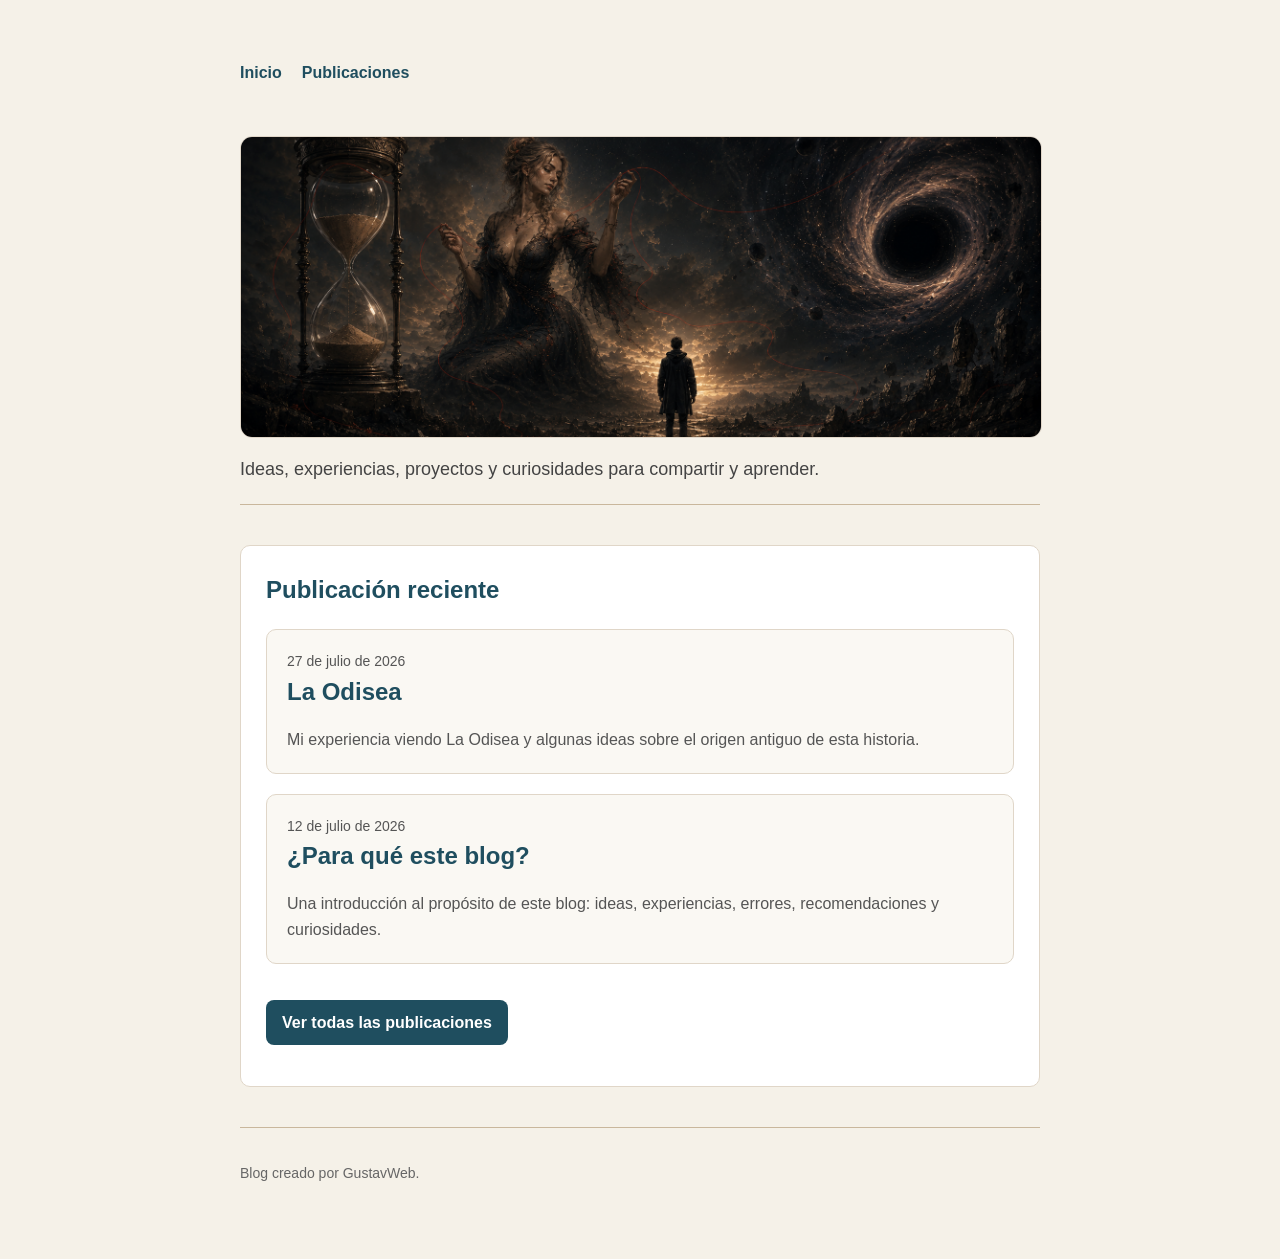
<file: index.html>
<!DOCTYPE html>
<html lang="es">
<head>
  <meta charset="UTF-8">
  <meta name="viewport" content="width=device-width, initial-scale=1.0">
  <title>Mi Blog</title>
  <link rel="stylesheet" href="estilos.css">
</head>
<body>

<header>
  <nav class="menu">
    <a href="index.html">Inicio</a>
    <a href="publicaciones.html">Publicaciones</a>
  </nav>

    <h1 class="titulo-oculto">Blog personal de GustavWeb</h1>

    <figure class="hero">
      <img src="imagenes/portada-blog.png" alt="Imagen de portada del blog" class="portada">
      <figcaption>Ideas, experiencias, proyectos y curiosidades para compartir y aprender.</figcaption>
    </figure>
</header>

  <main>
    <section>
      <h2>Publicación reciente</h2>

        <div class="post-list">
          <article class="post-card">
            <p class="fecha">27 de julio de 2026</p>
            <h3>
              <a href="posts/la-odisea-una-historia-antigua.html">La Odisea</a>
            </h3>
            <p>Mi experiencia viendo La Odisea y algunas ideas sobre el origen antiguo de esta historia.</p>
          </article>
          <article class="post-card">
            <p class="fecha">12 de julio de 2026</p>
            <h3><a href="posts/para-que-este-blog.html">¿Para qué este blog?</a></h3>
            <p>Una introducción al propósito de este blog: ideas, experiencias, errores, recomendaciones y curiosidades.</p>
          </article>
        </div>

      <p>
        <a class="boton" href="publicaciones.html">Ver todas las publicaciones</a>
      </p>
    </section>
  </main>

  <footer>
    <p>Blog creado por GustavWeb.</p>
  </footer>
</body>
</html>
</file>
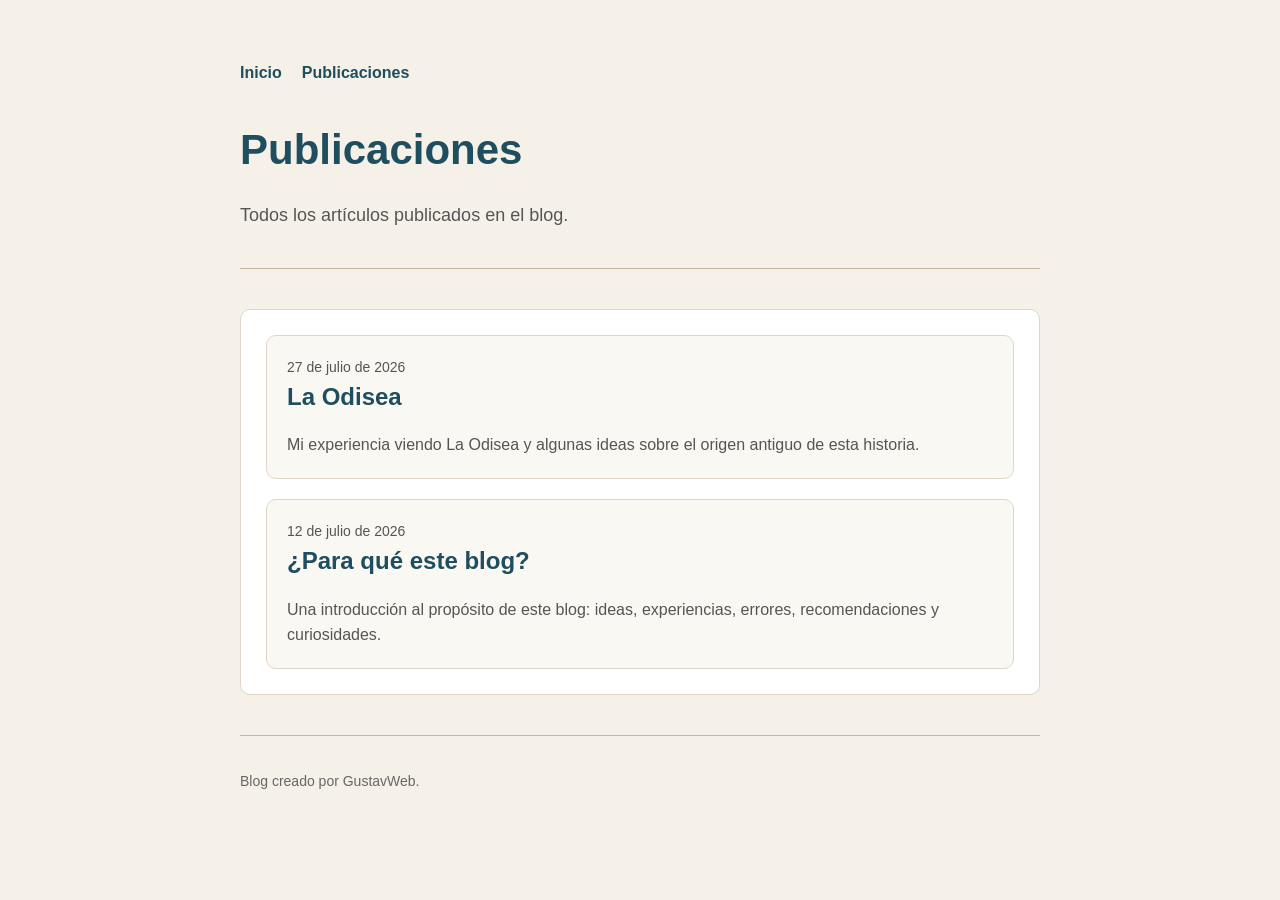
<file: publicaciones.html>
<!DOCTYPE html>
<html lang="es">
<head>
  <meta charset="UTF-8">
  <meta name="viewport" content="width=device-width, initial-scale=1.0">
  <title>Publicaciones</title>
  <link rel="stylesheet" href="estilos.css">
</head>
<body>
  <header>
    <nav class="menu">
      <a href="index.html">Inicio</a>
      <a href="publicaciones.html">Publicaciones</a>
    </nav>

    <h1>Publicaciones</h1>
    <p>Todos los artículos publicados en el blog.</p>
  </header>

  <main>
    <div class="post-list">
        <article class="post-card">
          <p class="fecha">27 de julio de 2026</p>
          <h3>
            <a href="posts/la-odisea-una-historia-antigua.html">La Odisea</a>
          </h3>
          <p>Mi experiencia viendo La Odisea y algunas ideas sobre el origen antiguo de esta historia.</p>
        </article>
        <article class="post-card">
        <p class="fecha">12 de julio de 2026</p>
        <h3><a href="posts/para-que-este-blog.html">¿Para qué este blog?</a></h3>
        <p>Una introducción al propósito de este blog: ideas, experiencias, errores, recomendaciones y curiosidades.</p>
        </article>
    </div>
  </main>

  <footer>
    <p>Blog creado por GustavWeb.</p>
  </footer>
</body>
</html>
</file>
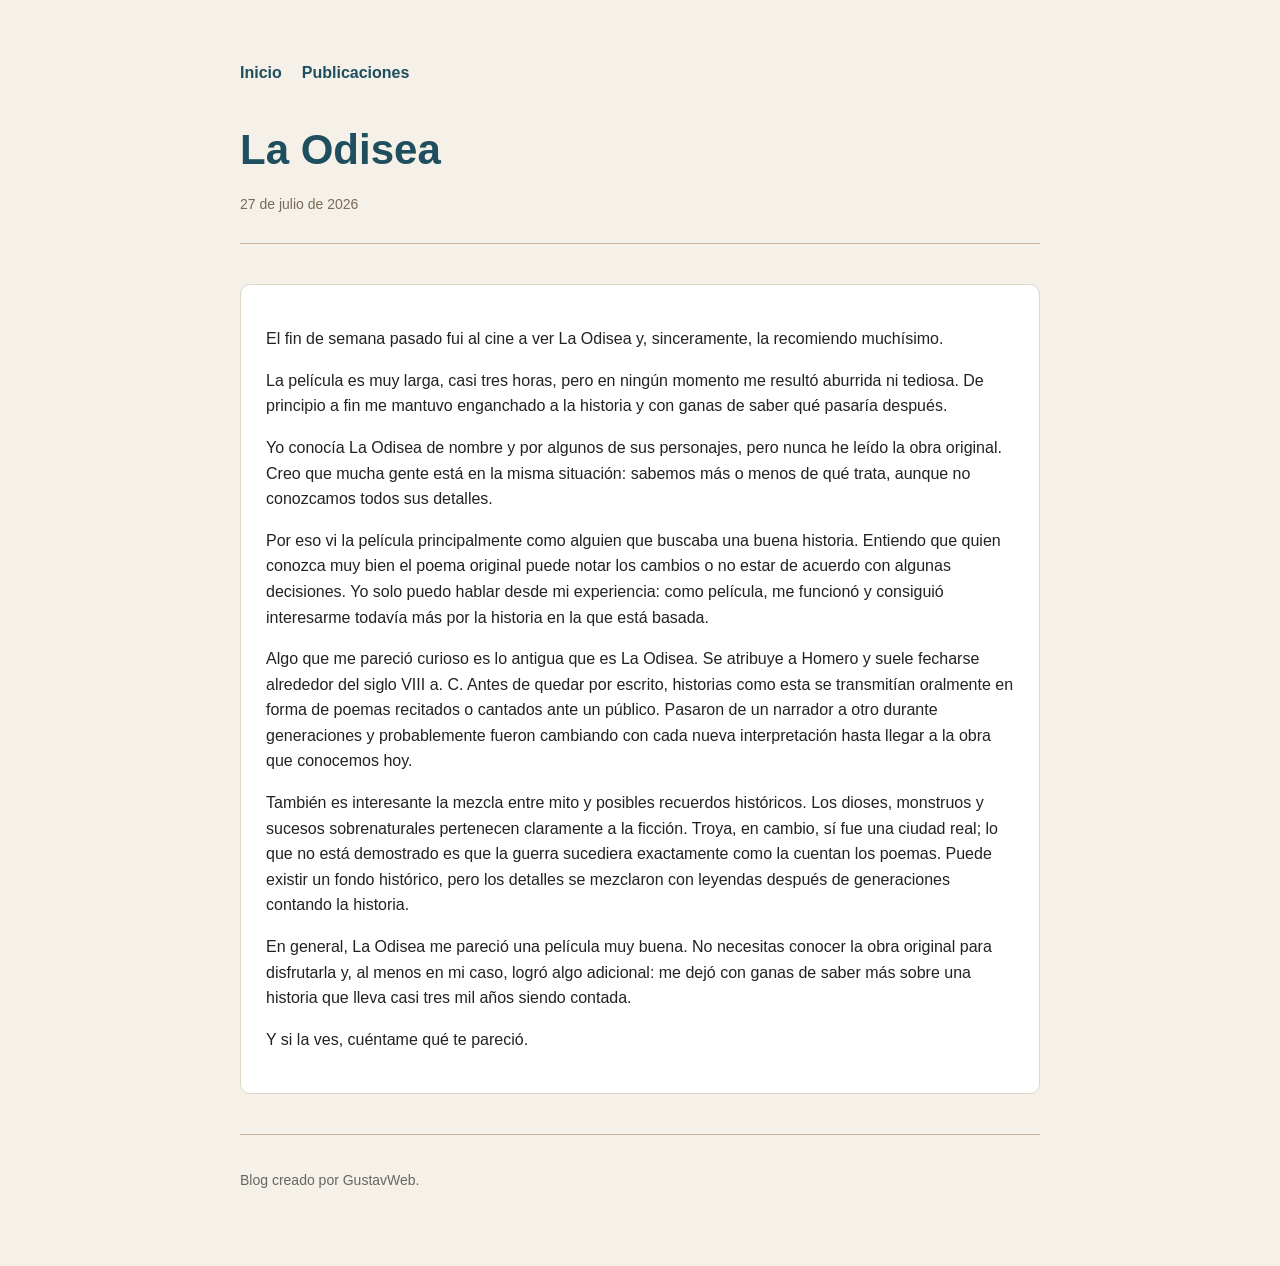
<file: posts/la-odisea-una-historia-antigua.html.html>
<!DOCTYPE html>
<html lang="es">
<head>
  <meta charset="UTF-8">
  <meta name="viewport" content="width=device-width, initial-scale=1.0">
  <title>La Odisea</title>
  <link rel="stylesheet" href="../estilos.css">
</head>
<body>
  <header>
    <nav class="menu">
      <a href="../index.html">Inicio</a>
      <a href="../publicaciones.html">Publicaciones</a>
    </nav>

    <h1>La Odisea</h1>
    <p class="fecha">27 de julio de 2026</p>
  </header>

  <main>
    <p>El fin de semana pasado fui al cine a ver La Odisea y, sinceramente, la recomiendo muchísimo.</p>

    <p>La película es muy larga, casi tres horas, pero en ningún momento me resultó aburrida ni tediosa. De principio a fin me mantuvo enganchado a la historia y con ganas de saber qué pasaría después.</p>

    <p>Yo conocía La Odisea de nombre y por algunos de sus personajes, pero nunca he leído la obra original. Creo que mucha gente está en la misma situación: sabemos más o menos de qué trata, aunque no conozcamos todos sus detalles.</p>

    <p>Por eso vi la película principalmente como alguien que buscaba una buena historia. Entiendo que quien conozca muy bien el poema original puede notar los cambios o no estar de acuerdo con algunas decisiones. Yo solo puedo hablar desde mi experiencia: como película, me funcionó y consiguió interesarme todavía más por la historia en la que está basada.</p>

    <p>Algo que me pareció curioso es lo antigua que es La Odisea. Se atribuye a Homero y suele fecharse alrededor del siglo VIII a. C. Antes de quedar por escrito, historias como esta se transmitían oralmente en forma de poemas recitados o cantados ante un público. Pasaron de un narrador a otro durante generaciones y probablemente fueron cambiando con cada nueva interpretación hasta llegar a la obra que conocemos hoy.</p>

    <p>También es interesante la mezcla entre mito y posibles recuerdos históricos. Los dioses, monstruos y sucesos sobrenaturales pertenecen claramente a la ficción. Troya, en cambio, sí fue una ciudad real; lo que no está demostrado es que la guerra sucediera exactamente como la cuentan los poemas. Puede existir un fondo histórico, pero los detalles se mezclaron con leyendas después de generaciones contando la historia.</p>

    <p>En general, La Odisea me pareció una película muy buena. No necesitas conocer la obra original para disfrutarla y, al menos en mi caso, logró algo adicional: me dejó con ganas de saber más sobre una historia que lleva casi tres mil años siendo contada.</p>

    <p>Y si la ves, cuéntame qué te pareció.</p>
  </main>

  <footer>
    <p>Blog creado por GustavWeb.</p>
  </footer>
</body>
</html>
</file>
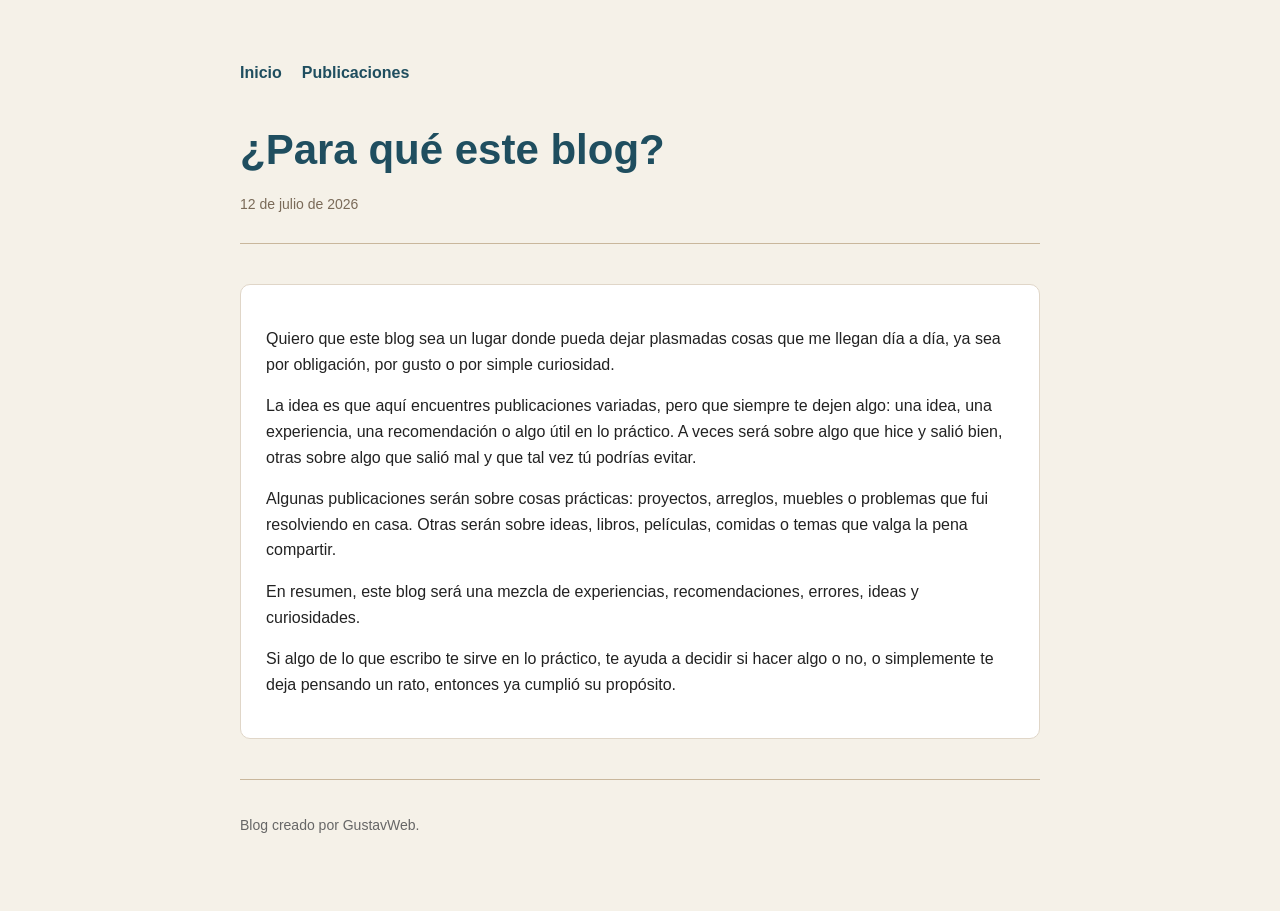
<file: posts/para-que-este-blog.html>
<!DOCTYPE html>
<html lang="es">
<head>
  <meta charset="UTF-8">
  <meta name="viewport" content="width=device-width, initial-scale=1.0">
  <title>¿Para qué este blog?</title>
  <link rel="stylesheet" href="../estilos.css">
</head>
<body>
  <header>
    <nav class="menu">
      <a href="../index.html">Inicio</a>
      <a href="../publicaciones.html">Publicaciones</a>
    </nav>

    <h1>¿Para qué este blog?</h1>
    <p class="fecha">12 de julio de 2026</p>
  </header>

  <main>
    <p>Quiero que este blog sea un lugar donde pueda dejar plasmadas cosas que me llegan día a día, ya sea por obligación, por gusto o por simple curiosidad.</p>

    <p>La idea es que aquí encuentres publicaciones variadas, pero que siempre te dejen algo: una idea, una experiencia, una recomendación o algo útil en lo práctico. A veces será sobre algo que hice y salió bien, otras sobre algo que salió mal y que tal vez tú podrías evitar.</p>

    <p>Algunas publicaciones serán sobre cosas prácticas: proyectos, arreglos, muebles o problemas que fui resolviendo en casa. Otras serán sobre ideas, libros, películas, comidas o temas que valga la pena compartir.</p>

    <p>En resumen, este blog será una mezcla de experiencias, recomendaciones, errores, ideas y curiosidades.</p>

    <p>Si algo de lo que escribo te sirve en lo práctico, te ayuda a decidir si hacer algo o no, o simplemente te deja pensando un rato, entonces ya cumplió su propósito.</p>
  </main>

  <footer>
    <p>Blog creado por GustavWeb.</p>
  </footer>
</body>
</html>
</file>
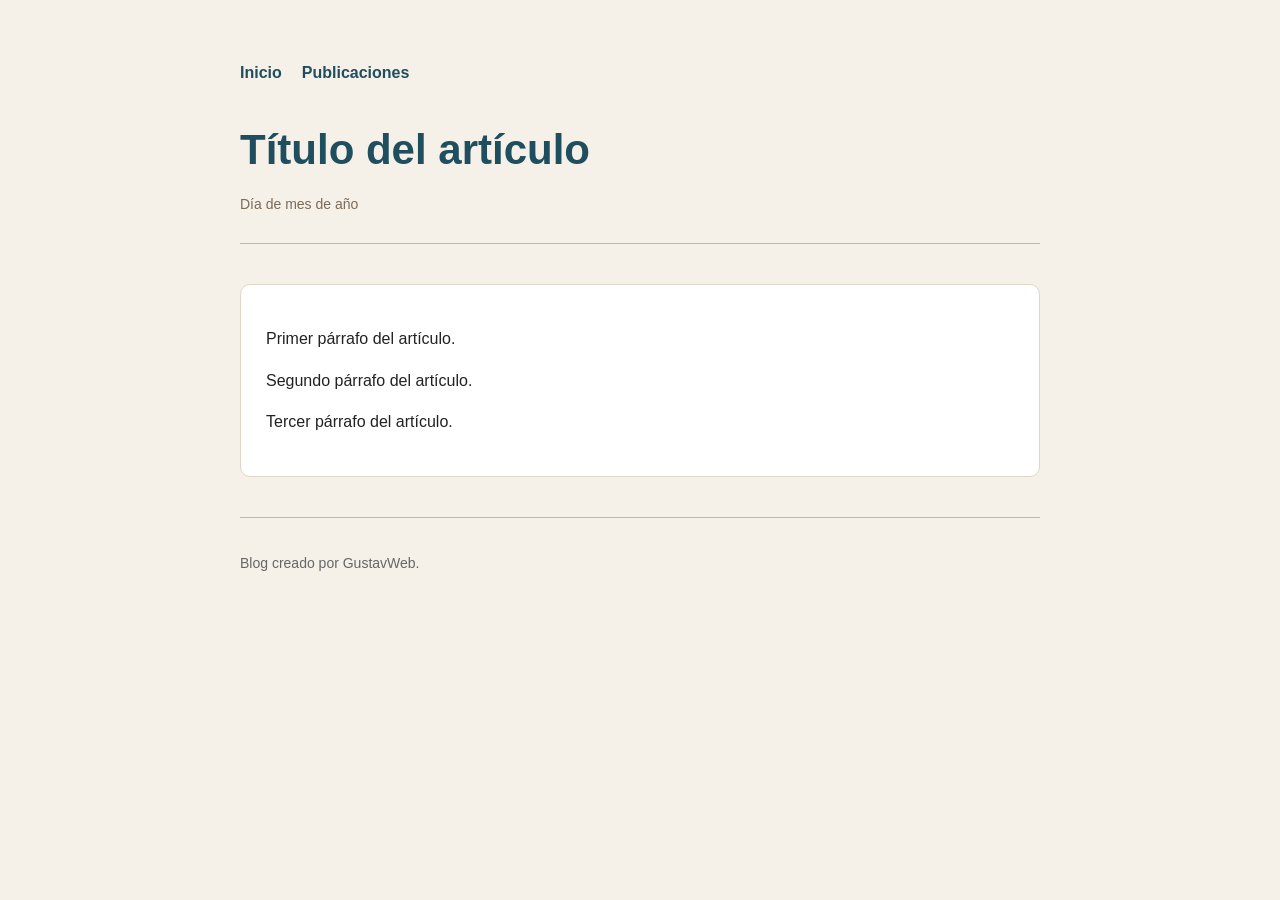
<file: posts/plantilla.html>
<!DOCTYPE html>
<html lang="es">
<head>
  <meta charset="UTF-8">
  <meta name="viewport" content="width=device-width, initial-scale=1.0">
  <title>Título del artículo</title>
  <link rel="stylesheet" href="../estilos.css">
</head>
<body>
<header>
  <nav class="menu">
    <a href="../index.html">Inicio</a>
    <a href="../publicaciones.html">Publicaciones</a>
  </nav>

  <h1>Título del artículo</h1>
  <p class="fecha">Día de mes de año</p>
</header>

  <main>
    <p>Primer párrafo del artículo.</p>

    <p>Segundo párrafo del artículo.</p>

    <p>Tercer párrafo del artículo.</p>
  </main>

  <footer>
    <p>Blog creado por GustavWeb.</p>
  </footer>
</body>
</html>
</file>
<file: estilos.css>
body {
  font-family: Arial, sans-serif;
  max-width: 800px;
  margin: 40px auto;
  padding: 20px;
  line-height: 1.6;
  background-color: #f5f1e8;
  color: #222222;
}

header {
  margin-bottom: 40px;
  padding-bottom: 20px;
  border-bottom: 1px solid #c9b79c;
}

h1 {
  font-size: 42px;
  margin-bottom: 10px;
  color: #1f4e5f;
}

header p {
  font-size: 18px;
  color: #555555;
}

main {
  background-color: #ffffff;
  padding: 25px;
  border-radius: 10px;
  border: 1px solid #e0d6c8;
}

h2 {
  margin-top: 0;
  color: #1f4e5f;
}

ul {
  padding-left: 20px;
}

li {
  margin-bottom: 10px;
}

a {
  color: #1f4e5f;
  text-decoration: none;
  font-weight: bold;
}

a:hover {
  text-decoration: underline;
}

footer {
  margin-top: 40px;
  padding-top: 20px;
  border-top: 1px solid #c9b79c;
  font-size: 14px;
  color: #666666;
}

.post-list {
  display: grid;
  gap: 20px;
}

.post-card {
  padding: 20px;
  border: 1px solid #e0d6c8;
  border-radius: 10px;
  background-color: #faf8f3;
}

.post-card h3 {
  margin-top: 0;
  margin-bottom: 10px;
  font-size: 24px;
}

.post-card p {
  margin-bottom: 0;
  color: #555555;
}

.portada {
  width: 100%;
  max-height: 300px;
  object-fit: cover;
  border-radius: 12px;
  margin-top: 20px;
  border: 1px solid #e0d6c8;
}

.menu {
  display: flex;
  gap: 20px;
  margin-bottom: 30px;
}

.menu a {
  color: #1f4e5f;
  font-weight: bold;
  text-decoration: none;
}

.menu a:hover {
  text-decoration: underline;
}

.boton {
  display: inline-block;
  margin-top: 20px;
  padding: 10px 16px;
  background-color: #1f4e5f;
  color: white;
  border-radius: 8px;
  font-weight: bold;
}

.boton:hover {
  text-decoration: none;
  background-color: #163946;
}

.fecha {
  font-size: 14px;
  color: #7a6a58;
  margin-top: 0;
  margin-bottom: 8px;
}

.hero {
  margin: 20px 0 0;
}

.hero figcaption {
  margin-top: 10px;
  font-size: 18px;
  color: #444444;
}

.titulo-oculto {
  position: absolute;
  left: -9999px;
}
</file>
